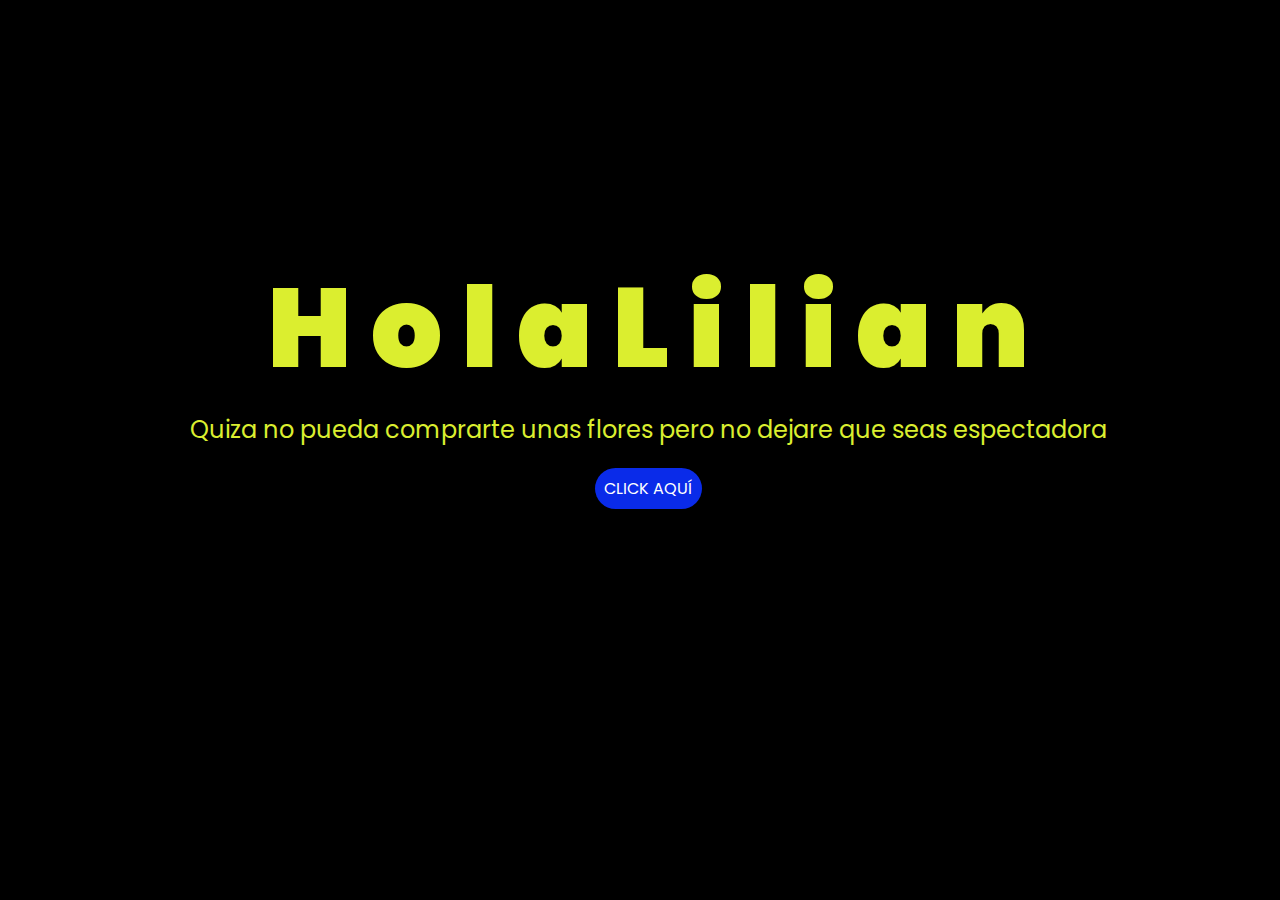
<file: index.html>
<!DOCTYPE html>
<html lang="es">

<head>
    <meta charset="UTF-8">
    <meta http-equiv="X-UA-Compatible" content="IE=edge">
    <meta name="viewport" content="width=device-width, initial-scale=1.0">
    <link rel="stylesheet" href="css/style.css">
    <link rel="icon" href="img/flowers.png" type="image/x-icon">
    <title>Flowers</title>
</head>

<body>
    <div class="greetings">
        <! -- <body style="background-color: #cf7cad;"></body>
        
        <span>H</span>
        <span>o</span>
        <span>l</span>
        <span>a </span>
        <span></span>
        <span>L</span>
        <span>i</span>
        <span>l</span>
        <span>i</span>
        <span>a</span>
        <span>n</span>
    </div>
    <div class="description">
        <span>Quiza no pueda comprarte unas flores pero no dejare que seas espectadora </span>
    </div>
    <div class="button">
        <button class="botones">
            <a href="flower.html" style="color: #fff;">CLICK AQUÍ</a>
        </button>
    </div>

</body>

</html>
</file>
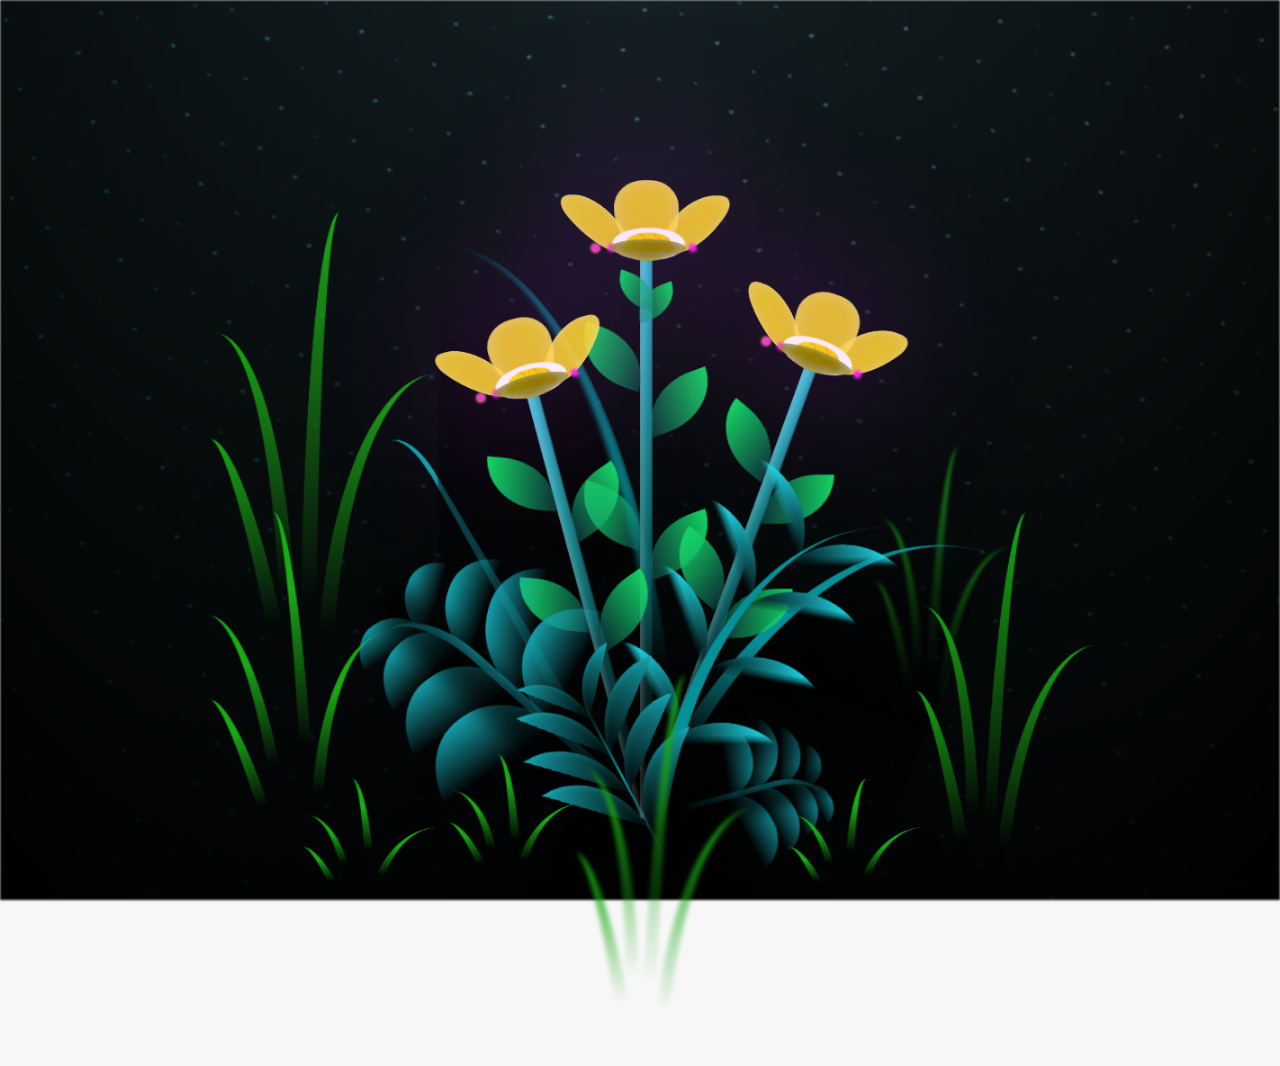
<file: flower.html>
<!DOCTYPE html>
<html lang="es">
  <head>
    <meta charset="UTF-8" />
    <meta http-equiv="X-UA-Compatible" content="IE=edge" />
    <meta name="viewport" content="width=device-width, initial-scale=1.0" />
    <link rel="stylesheet" href="css/main.css" />
    <link rel="icon" href="img/flowers.png" type="image/x-icon" />
    <title>Flower</title>
  </head>
  <body class="container">
    <audio src="sound/ChristianBasso&HaienQiu-Flowers.mp3" autoplay></audio>
    <div id="lyrics">
     
    </div>
    <h1 class="titulo">Como te dije antes, movere cielo y tierra por verte sonreir</h1>
  
    <div class="night"></div>
    <div class="flowers">
      <div class="flower flower--1">
        <div class="flower__leafs flower__leafs--1">
          <div class="flower__leaf flower__leaf--1"></div>
          <div class="flower__leaf flower__leaf--2"></div>
          <div class="flower__leaf flower__leaf--3"></div>
          <div class="flower__leaf flower__leaf--4"></div>
          <div class="flower__white-circle"></div>

          <div class="flower__light flower__light--1"></div>
          <div class="flower__light flower__light--2"></div>
          <div class="flower__light flower__light--3"></div>
          <div class="flower__light flower__light--4"></div>
          <div class="flower__light flower__light--5"></div>
          <div class="flower__light flower__light--6"></div>
          <div class="flower__light flower__light--7"></div>
          <div class="flower__light flower__light--8"></div>
        </div>
        <div class="flower__line">
          <div class="flower__line__leaf flower__line__leaf--1"></div>
          <div class="flower__line__leaf flower__line__leaf--2"></div>
          <div class="flower__line__leaf flower__line__leaf--3"></div>
          <div class="flower__line__leaf flower__line__leaf--4"></div>
          <div class="flower__line__leaf flower__line__leaf--5"></div>
          <div class="flower__line__leaf flower__line__leaf--6"></div>
        </div>
      </div>

      <div class="flower flower--2">
        <div class="flower__leafs flower__leafs--2">
          <div class="flower__leaf flower__leaf--1"></div>
          <div class="flower__leaf flower__leaf--2"></div>
          <div class="flower__leaf flower__leaf--3"></div>
          <div class="flower__leaf flower__leaf--4"></div>
          <div class="flower__white-circle"></div>

          <div class="flower__light flower__light--1"></div>
          <div class="flower__light flower__light--2"></div>
          <div class="flower__light flower__light--3"></div>
          <div class="flower__light flower__light--4"></div>
          <div class="flower__light flower__light--5"></div>
          <div class="flower__light flower__light--6"></div>
          <div class="flower__light flower__light--7"></div>
          <div class="flower__light flower__light--8"></div>
        </div>
        <div class="flower__line">
          <div class="flower__line__leaf flower__line__leaf--1"></div>
          <div class="flower__line__leaf flower__line__leaf--2"></div>
          <div class="flower__line__leaf flower__line__leaf--3"></div>
          <div class="flower__line__leaf flower__line__leaf--4"></div>
        </div>
      </div>

      <div class="flower flower--3">
        <div class="flower__leafs flower__leafs--3">
          <div class="flower__leaf flower__leaf--1"></div>
          <div class="flower__leaf flower__leaf--2"></div>
          <div class="flower__leaf flower__leaf--3"></div>
          <div class="flower__leaf flower__leaf--4"></div>
          <div class="flower__white-circle"></div>

          <div class="flower__light flower__light--1"></div>
          <div class="flower__light flower__light--2"></div>
          <div class="flower__light flower__light--3"></div>
          <div class="flower__light flower__light--4"></div>
          <div class="flower__light flower__light--5"></div>
          <div class="flower__light flower__light--6"></div>
          <div class="flower__light flower__light--7"></div>
          <div class="flower__light flower__light--8"></div>
        </div>
        <div class="flower__line">
          <div class="flower__line__leaf flower__line__leaf--1"></div>
          <div class="flower__line__leaf flower__line__leaf--2"></div>
          <div class="flower__line__leaf flower__line__leaf--3"></div>
          <div class="flower__line__leaf flower__line__leaf--4"></div>
        </div>
      </div>

      <div class="grow-ans" style="--d: 1.2s">
        <div class="flower__g-long">
          <div class="flower__g-long__top"></div>
          <div class="flower__g-long__bottom"></div>
        </div>
      </div>

      <div class="growing-grass">
        <div class="flower__grass flower__grass--1">
          <div class="flower__grass--top"></div>
          <div class="flower__grass--bottom"></div>
          <div class="flower__grass__leaf flower__grass__leaf--1"></div>
          <div class="flower__grass__leaf flower__grass__leaf--2"></div>
          <div class="flower__grass__leaf flower__grass__leaf--3"></div>
          <div class="flower__grass__leaf flower__grass__leaf--4"></div>
          <div class="flower__grass__leaf flower__grass__leaf--5"></div>
          <div class="flower__grass__leaf flower__grass__leaf--6"></div>
          <div class="flower__grass__leaf flower__grass__leaf--7"></div>
          <div class="flower__grass__leaf flower__grass__leaf--8"></div>
          <div class="flower__grass__overlay"></div>
        </div>
      </div>

      <div class="growing-grass">
        <div class="flower__grass flower__grass--2">
          <div class="flower__grass--top"></div>
          <div class="flower__grass--bottom"></div>
          <div class="flower__grass__leaf flower__grass__leaf--1"></div>
          <div class="flower__grass__leaf flower__grass__leaf--2"></div>
          <div class="flower__grass__leaf flower__grass__leaf--3"></div>
          <div class="flower__grass__leaf flower__grass__leaf--4"></div>
          <div class="flower__grass__leaf flower__grass__leaf--5"></div>
          <div class="flower__grass__leaf flower__grass__leaf--6"></div>
          <div class="flower__grass__leaf flower__grass__leaf--7"></div>
          <div class="flower__grass__leaf flower__grass__leaf--8"></div>
          <div class="flower__grass__overlay"></div>
        </div>
      </div>

      <div class="grow-ans" style="--d: 2.4s">
        <div class="flower__g-right flower__g-right--1">
          <div class="leaf"></div>
        </div>
      </div>

      <div class="grow-ans" style="--d: 2.8s">
        <div class="flower__g-right flower__g-right--2">
          <div class="leaf"></div>
        </div>
      </div>

      <div class="grow-ans" style="--d: 2.8s">
        <div class="flower__g-front">
          <div
            class="flower__g-front__leaf-wrapper flower__g-front__leaf-wrapper--1"
          >
            <div class="flower__g-front__leaf"></div>
          </div>
          <div
            class="flower__g-front__leaf-wrapper flower__g-front__leaf-wrapper--2"
          >
            <div class="flower__g-front__leaf"></div>
          </div>
          <div
            class="flower__g-front__leaf-wrapper flower__g-front__leaf-wrapper--3"
          >
            <div class="flower__g-front__leaf"></div>
          </div>
          <div
            class="flower__g-front__leaf-wrapper flower__g-front__leaf-wrapper--4"
          >
            <div class="flower__g-front__leaf"></div>
          </div>
          <div
            class="flower__g-front__leaf-wrapper flower__g-front__leaf-wrapper--5"
          >
            <div class="flower__g-front__leaf"></div>
          </div>
          <div
            class="flower__g-front__leaf-wrapper flower__g-front__leaf-wrapper--6"
          >
            <div class="flower__g-front__leaf"></div>
          </div>
          <div
            class="flower__g-front__leaf-wrapper flower__g-front__leaf-wrapper--7"
          >
            <div class="flower__g-front__leaf"></div>
          </div>
          <div
            class="flower__g-front__leaf-wrapper flower__g-front__leaf-wrapper--8"
          >
            <div class="flower__g-front__leaf"></div>
          </div>
          <div class="flower__g-front__line"></div>
        </div>
      </div>

      <div class="grow-ans" style="--d: 3.2s">
        <div class="flower__g-fr">
          <div class="leaf"></div>
          <div class="flower__g-fr__leaf flower__g-fr__leaf--1"></div>
          <div class="flower__g-fr__leaf flower__g-fr__leaf--2"></div>
          <div class="flower__g-fr__leaf flower__g-fr__leaf--3"></div>
          <div class="flower__g-fr__leaf flower__g-fr__leaf--4"></div>
          <div class="flower__g-fr__leaf flower__g-fr__leaf--5"></div>
          <div class="flower__g-fr__leaf flower__g-fr__leaf--6"></div>
          <div class="flower__g-fr__leaf flower__g-fr__leaf--7"></div>
          <div class="flower__g-fr__leaf flower__g-fr__leaf--8"></div>
        </div>
      </div>

      <div class="long-g long-g--0">
        <div class="grow-ans" style="--d: 3s">
          <div class="leaf leaf--0"></div>
        </div>
        <div class="grow-ans" style="--d: 2.2s">
          <div class="leaf leaf--1"></div>
        </div>
        <div class="grow-ans" style="--d: 3.4s">
          <div class="leaf leaf--2"></div>
        </div>
        <div class="grow-ans" style="--d: 3.6s">
          <div class="leaf leaf--3"></div>
        </div>
      </div>

      <div class="long-g long-g--1">
        <div class="grow-ans" style="--d: 3.6s">
          <div class="leaf leaf--0"></div>
        </div>
        <div class="grow-ans" style="--d: 3.8s">
          <div class="leaf leaf--1"></div>
        </div>
        <div class="grow-ans" style="--d: 4s">
          <div class="leaf leaf--2"></div>
        </div>
        <div class="grow-ans" style="--d: 4.2s">
          <div class="leaf leaf--3"></div>
        </div>
      </div>

      <div class="long-g long-g--2">
        <div class="grow-ans" style="--d: 4s">
          <div class="leaf leaf--0"></div>
        </div>
        <div class="grow-ans" style="--d: 4.2s">
          <div class="leaf leaf--1"></div>
        </div>
        <div class="grow-ans" style="--d: 4.4s">
          <div class="leaf leaf--2"></div>
        </div>
        <div class="grow-ans" style="--d: 4.6s">
          <div class="leaf leaf--3"></div>
        </div>
      </div>

      <div class="long-g long-g--3">
        <div class="grow-ans" style="--d: 4s">
          <div class="leaf leaf--0"></div>
        </div>
        <div class="grow-ans" style="--d: 4.2s">
          <div class="leaf leaf--1"></div>
        </div>
        <div class="grow-ans" style="--d: 3s">
          <div class="leaf leaf--2"></div>
        </div>
        <div class="grow-ans" style="--d: 3.6s">
          <div class="leaf leaf--3"></div>
        </div>
      </div>

      <div class="long-g long-g--4">
        <div class="grow-ans" style="--d: 4s">
          <div class="leaf leaf--0"></div>
        </div>
        <div class="grow-ans" style="--d: 4.2s">
          <div class="leaf leaf--1"></div>
        </div>
        <div class="grow-ans" style="--d: 3s">
          <div class="leaf leaf--2"></div>
        </div>
        <div class="grow-ans" style="--d: 3.6s">
          <div class="leaf leaf--3"></div>
        </div>
      </div>

      <div class="long-g long-g--5">
        <div class="grow-ans" style="--d: 4s">
          <div class="leaf leaf--0"></div>
        </div>
        <div class="grow-ans" style="--d: 4.2s">
          <div class="leaf leaf--1"></div>
        </div>
        <div class="grow-ans" style="--d: 3s">
          <div class="leaf leaf--2"></div>
        </div>
        <div class="grow-ans" style="--d: 3.6s">
          <div class="leaf leaf--3"></div>
        </div>
      </div>

      <div class="long-g long-g--6">
        <div class="grow-ans" style="--d: 4.2s">
          <div class="leaf leaf--0"></div>
        </div>
        <div class="grow-ans" style="--d: 4.4s">
          <div class="leaf leaf--1"></div>
        </div>
        <div class="grow-ans" style="--d: 4.6s">
          <div class="leaf leaf--2"></div>
        </div>
        <div class="grow-ans" style="--d: 4.8s">
          <div class="leaf leaf--3"></div>
        </div>
      </div>

      <div class="long-g long-g--7">
        <div class="grow-ans" style="--d: 3s">
          <div class="leaf leaf--0"></div>
        </div>
        <div class="grow-ans" style="--d: 3.2s">
          <div class="leaf leaf--1"></div>
        </div>
        <div class="grow-ans" style="--d: 3.5s">
          <div class="leaf leaf--2"></div>
        </div>
        <div class="grow-ans" style="--d: 3.6s">
          <div class="leaf leaf--3"></div>
        </div>
      </div>
    </div>
    <script src="anim.js"></script>
    <script src="main.js"></script>
  </body>
</html>
</file>
<file: css/style.css>
@import url('https://fonts.googleapis.com/css2?family=Poppins:ital,wght@0,500;1,900&display=swap');
*{
    font-family: 'Poppins',cursive;
}
body{
    color: #dbee2f;
    width: 100%;
    height: 82vh;
    display: flex;
    flex-direction: column;
    align-items: center;
    justify-content: center;
    background-color: black;
    /* padding-top: -30; */
}

.botones{
    padding: 9px;
    border-radius: 80px;
    background-color: transparent;
    border: none;
}

.botones a{
    background-color: #0a2be9;
    padding: 9px;
    border-radius: 80px;
    -webkit-border-radius: 80px;
    -moz-border-radius: 80px;
    -ms-border-radius: 80px;
    -o-border-radius: 80px;

}

.botones a:focus{
    background-color: rgb(50, 194, 194);
}

.greetings{
    font-size: 7rem;
    font-weight: 900;
}
.greetings > span{
    animation: glow 2.5s ease-in-out infinite;
}
@keyframes glow{
    0%, 100%{
        color: #e7f06d;
        text-shadow: 0 0 12px #dbee2f, 0 0 50px #dbee2f, 0 0 100px #dbee2f;
    }
    10%, 90%{
        color:black;
        text-shadow: none;
    }
}
.greetings > span:nth-child(2){
    animation-delay: .2s ;
}
.greetings > span:nth-child(3){
    animation-delay: .4s ;
}
.greetings > span:nth-child(4){
    animation-delay: .6s;
}
.greetings > span:nth-child(5){
    animation-delay: .8s;
}
.greetings > span:nth-child(6){
    animation-delay: 1s;
}
.greetings > span:nth-child(7){
    animation-delay: 1.2s ;
}
.greetings > span:nth-child(8){
    animation-delay: 1.4s ;
}
.greetings > span:nth-child(9){
    animation-delay: 1.6s;
}
.greetings > span:nth-child(10){
    animation-delay: 1.8s;
}
.greetings > span:nth-child(11){
    animation-delay: 2s;
}
.greetings > span:nth-child(12){
    animation-delay: 2.2s;
}
.greetings > span:nth-child(13){
    animation-delay: 2.4s;
}
.description{
    font-size: 1.5rem;
    margin-bottom: 20px;
}

.button a{
    text-decoration: none;
    font-size: 1rem;
    color: #111;
}

@media screen and (max-width:574px){
    .greetings{
        display: block;
        font-size: 4rem;
        font-weight: 800;
        text-align: center;
    }
    .description{
        font-size: 2rem;
    }
    
    .button a{
        font-size: 1rem;
    }
}
</file>
<file: css/main.css>
*,
*::after,
*::before {
  padding: 0;
  margin: 0;
  box-sizing: border-box;
}

:root {
  --dark-color: #000;
}

body {
  display: flex;
  align-items: flex-end;
  justify-content: center;
  min-height: 100vh;
  background-color: var(--dark-color);
  overflow: hidden;
  perspective: 1000px;
}

#lyrics {
  font-size: 28px;
  font-family: "Franklin Gothic Medium", "Arial Narrow", Arial, sans-serif;
  color: white;
  position: absolute;
  margin-bottom: 20%;
  z-index: 1;
  font-weight: bold;
  letter-spacing: 4px;
}
@media only screen and (max-width: 600px) {
  /* Estilos específicos para dispositivos con un ancho máximo de 600px */
  #lyrics {
      font-size: 14px; /* Reduce el tamaño del texto para dispositivos más pequeños */
      margin-bottom: 530px;
      letter-spacing: 3px;
  }

}
.titulo {
  margin-bottom: 180px;
  font-family: "Arial Narrow", Arial, sans-serif;
  color: yellow;
  position: absolute;
  font-weight: bold;
  letter-spacing: 10px;
  opacity: 0;
  animation: fadeIn 3s ease-in-out forwards;
  text-align: center;
}
@keyframes fadeIn {
  from {
    opacity: 0;
  }
  to {
    opacity: 1;
  }
}

.night {
  z-index: -1;
  position: absolute;
  left: 50%;
  top: 0;
  transform: translateX(-50%);
  width: 100%;
  height: 100%;
  filter: blur(0.1vmin);
  background-image: radial-gradient(
      ellipse at top,
      transparent 0%,
      var(--dark-color)
    ),
    radial-gradient(
      ellipse at bottom,
      var(--dark-color),
      rgba(145, 233, 255, 0.2)
    ),
    repeating-linear-gradient(
      220deg,
      rgb(0, 0, 0) 0px,
      rgb(0, 0, 0) 19px,
      transparent 19px,
      transparent 22px
    ),
    repeating-linear-gradient(
      189deg,
      rgb(0, 0, 0) 0px,
      rgb(0, 0, 0) 19px,
      transparent 19px,
      transparent 22px
    ),
    repeating-linear-gradient(
      148deg,
      rgb(0, 0, 0) 0px,
      rgb(0, 0, 0) 19px,
      transparent 19px,
      transparent 22px
    ),
    linear-gradient(90deg, rgb(0, 255, 250), rgb(240, 240, 240));
}

.flowers {
  position: relative;
  transform: scale(0.9);
  /*margin-bottom: 100px;
  */
}

@media only screen and (max-width: 600px) {
  /* Estilos específicos para dispositivos con un ancho máximo de 600px */
.flowers {
      font-size: 14px;
      margin-bottom: 35%;
      letter-spacing: 3px;
      transform: scale(1.0);
}

}

.flower {
  position: absolute;
  bottom: 10vmin;
  transform-origin: bottom center;
  z-index: 10;
  --fl-speed: 0.8s;
}
.flower--1 {
  -webkit-animation: moving-flower-1 4s linear infinite;
  animation: moving-flower-1 4s linear infinite;
}
.flower--1 .flower__line {
  height: 70vmin;
  -webkit-animation-delay: 0.3s;
  animation-delay: 0.3s;
}
.flower--1 .flower__line__leaf--1 {
  -webkit-animation: blooming-leaf-right var(--fl-speed) 1.6s backwards;
  animation: blooming-leaf-right var(--fl-speed) 1.6s backwards;
}
.flower--1 .flower__line__leaf--2 {
  -webkit-animation: blooming-leaf-right var(--fl-speed) 1.4s backwards;
  animation: blooming-leaf-right var(--fl-speed) 1.4s backwards;
}
.flower--1 .flower__line__leaf--3 {
  -webkit-animation: blooming-leaf-left var(--fl-speed) 1.2s backwards;
  animation: blooming-leaf-left var(--fl-speed) 1.2s backwards;
}
.flower--1 .flower__line__leaf--4 {
  -webkit-animation: blooming-leaf-left var(--fl-speed) 1s backwards;
  animation: blooming-leaf-left var(--fl-speed) 1s backwards;
}
.flower--1 .flower__line__leaf--5 {
  -webkit-animation: blooming-leaf-right var(--fl-speed) 1.8s backwards;
  animation: blooming-leaf-right var(--fl-speed) 1.8s backwards;
}
.flower--1 .flower__line__leaf--6 {
  -webkit-animation: blooming-leaf-left var(--fl-speed) 2s backwards;
  animation: blooming-leaf-left var(--fl-speed) 2s backwards;
}
.flower--2 {
  left: 50%;
  transform: rotate(20deg);
  -webkit-animation: moving-flower-2 4s linear infinite;
  animation: moving-flower-2 4s linear infinite;
}
.flower--2 .flower__line {
  height: 60vmin;
  -webkit-animation-delay: 0.6s;
  animation-delay: 0.6s;
}
.flower--2 .flower__line__leaf--1 {
  -webkit-animation: blooming-leaf-right var(--fl-speed) 1.9s backwards;
  animation: blooming-leaf-right var(--fl-speed) 1.9s backwards;
}
.flower--2 .flower__line__leaf--2 {
  -webkit-animation: blooming-leaf-right var(--fl-speed) 1.7s backwards;
  animation: blooming-leaf-right var(--fl-speed) 1.7s backwards;
}
.flower--2 .flower__line__leaf--3 {
  -webkit-animation: blooming-leaf-left var(--fl-speed) 1.5s backwards;
  animation: blooming-leaf-left var(--fl-speed) 1.5s backwards;
}
.flower--2 .flower__line__leaf--4 {
  -webkit-animation: blooming-leaf-left var(--fl-speed) 1.3s backwards;
  animation: blooming-leaf-left var(--fl-speed) 1.3s backwards;
}
.flower--3 {
  left: 50%;
  transform: rotate(-15deg);
  -webkit-animation: moving-flower-3 4s linear infinite;
  animation: moving-flower-3 4s linear infinite;
}
.flower--3 .flower__line {
  -webkit-animation-delay: 0.9s;
  animation-delay: 0.9s;
}
.flower--3 .flower__line__leaf--1 {
  -webkit-animation: blooming-leaf-right var(--fl-speed) 2.5s backwards;
  animation: blooming-leaf-right var(--fl-speed) 2.5s backwards;
}
.flower--3 .flower__line__leaf--2 {
  -webkit-animation: blooming-leaf-right var(--fl-speed) 2.3s backwards;
  animation: blooming-leaf-right var(--fl-speed) 2.3s backwards;
}
.flower--3 .flower__line__leaf--3 {
  -webkit-animation: blooming-leaf-left var(--fl-speed) 2.1s backwards;
  animation: blooming-leaf-left var(--fl-speed) 2.1s backwards;
}
.flower--3 .flower__line__leaf--4 {
  -webkit-animation: blooming-leaf-left var(--fl-speed) 1.9s backwards;
  animation: blooming-leaf-left var(--fl-speed) 1.9s backwards;
}
.flower__leafs {
  position: relative;
  -webkit-animation: blooming-flower 2s backwards;
  animation: blooming-flower 2s backwards;
}
.flower__leafs--1 {
  -webkit-animation-delay: 1.1s;
  animation-delay: 1.1s;
}
.flower__leafs--2 {
  -webkit-animation-delay: 1.4s;
  animation-delay: 1.4s;
}
.flower__leafs--3 {
  -webkit-animation-delay: 1.7s;
  animation-delay: 1.7s;
}
.flower__leafs::after {
  content: "";
  position: absolute;
  left: 0;
  top: 0;
  transform: translate(-50%, -100%);
  width: 8vmin;
  height: 8vmin;
  background-color: #d925fdf6;
  /* background-color: #fd2525; */
  filter: blur(10vmin);
}
.flower__leaf {
  position: absolute;
  bottom: 0;
  left: 50%;
  width: 8vmin;
  height: 11vmin;
  border-radius: 51% 49% 47% 53%/44% 45% 55% 69%;
  background-color: #253bfd;
  background-color: #fddd25;
  transform-origin: bottom center;
  opacity: 0.9;
  box-shadow: inset 0 0 2vmin rgba(255, 255, 255, 0.5);
}
.flower__leaf--1 {
  transform: translate(-10%, 1%) rotateY(40deg) rotateX(-50deg);
}
.flower__leaf--2 {
  transform: translate(-50%, -4%) rotateX(40deg);
}
.flower__leaf--3 {
  transform: translate(-90%, 0%) rotateY(45deg) rotateX(50deg);
}
.flower__leaf--4 {
  width: 8vmin;
  height: 8vmin;
  transform-origin: bottom left;
  border-radius: 4vmin 10vmin 4vmin 4vmin;
  transform: translate(0%, 18%) rotateX(70deg) rotate(-43deg);
  background-color: #7c6901;
  z-index: 1;
  opacity: 0.8;
}
.flower__white-circle {
  position: absolute;
  left: -3.5vmin;
  top: -3vmin;
  width: 9vmin;
  height: 4vmin;
  border-radius: 50%;
  background-color: #fff;
}
.flower__white-circle::after {
  content: "";
  position: absolute;
  left: 50%;
  top: 45%;
  transform: translate(-50%, -50%);
  width: 60%;
  height: 60%;
  border-radius: inherit;
  background-image: repeating-linear-gradient(
      135deg,
      rgba(0, 0, 0, 0.03) 0px,
      rgba(0, 0, 0, 0.03) 1px,
      transparent 1px,
      transparent 12px
    ),
    repeating-linear-gradient(
      45deg,
      rgba(0, 0, 0, 0.03) 0px,
      rgba(0, 0, 0, 0.03) 1px,
      transparent 1px,
      transparent 12px
    ),
    repeating-linear-gradient(
      67.5deg,
      rgba(0, 0, 0, 0.03) 0px,
      rgba(0, 0, 0, 0.03) 1px,
      transparent 1px,
      transparent 12px
    ),
    repeating-linear-gradient(
      135deg,
      rgba(0, 0, 0, 0.03) 0px,
      rgba(0, 0, 0, 0.03) 1px,
      transparent 1px,
      transparent 12px
    ),
    repeating-linear-gradient(
      45deg,
      rgba(0, 0, 0, 0.03) 0px,
      rgba(0, 0, 0, 0.03) 1px,
      transparent 1px,
      transparent 12px
    ),
    repeating-linear-gradient(
      112.5deg,
      rgba(0, 0, 0, 0.03) 0px,
      rgba(0, 0, 0, 0.03) 1px,
      transparent 1px,
      transparent 12px
    ),
    repeating-linear-gradient(
      112.5deg,
      rgba(0, 0, 0, 0.03) 0px,
      rgba(0, 0, 0, 0.03) 1px,
      transparent 1px,
      transparent 12px
    ),
    repeating-linear-gradient(
      45deg,
      rgba(0, 0, 0, 0.03) 0px,
      rgba(0, 0, 0, 0.03) 1px,
      transparent 1px,
      transparent 12px
    ),
    repeating-linear-gradient(
      22.5deg,
      rgba(0, 0, 0, 0.03) 0px,
      rgba(0, 0, 0, 0.03) 1px,
      transparent 1px,
      transparent 12px
    ),
    repeating-linear-gradient(
      45deg,
      rgba(0, 0, 0, 0.03) 0px,
      rgba(0, 0, 0, 0.03) 1px,
      transparent 1px,
      transparent 12px
    ),
    repeating-linear-gradient(
      22.5deg,
      rgba(0, 0, 0, 0.03) 0px,
      rgba(0, 0, 0, 0.03) 1px,
      transparent 1px,
      transparent 12px
    ),
    repeating-linear-gradient(
      135deg,
      rgba(0, 0, 0, 0.03) 0px,
      rgba(0, 0, 0, 0.03) 1px,
      transparent 1px,
      transparent 12px
    ),
    repeating-linear-gradient(
      157.5deg,
      rgba(0, 0, 0, 0.03) 0px,
      rgba(0, 0, 0, 0.03) 1px,
      transparent 1px,
      transparent 12px
    ),
    repeating-linear-gradient(
      67.5deg,
      rgba(0, 0, 0, 0.03) 0px,
      rgba(0, 0, 0, 0.03) 1px,
      transparent 1px,
      transparent 12px
    ),
    repeating-linear-gradient(
      67.5deg,
      rgba(0, 0, 0, 0.03) 0px,
      rgba(0, 0, 0, 0.03) 1px,
      transparent 1px,
      transparent 12px
    ),
    linear-gradient(90deg, rgb(255, 235, 18), rgb(255, 206, 0));
}
.flower__line {
  height: 55vmin;
  width: 1.5vmin;
  background-image: linear-gradient(
      to left,
      rgba(0, 0, 0, 0.2),
      transparent,
      rgba(255, 255, 255, 0.2)
    ),
    linear-gradient(to top, transparent 10%, #14757a, #39c6d6);
  box-shadow: inset 0 0 2px rgba(0, 0, 0, 0.5);
  -webkit-animation: grow-flower-tree 4s backwards;
  animation: grow-flower-tree 4s backwards;
}
.flower__line__leaf {
  --w: 7vmin;
  --h: calc(var(--w) + 2vmin);
  position: absolute;
  top: 20%;
  left: 90%;
  width: var(--w);
  height: var(--h);
  border-top-right-radius: var(--h);
  border-bottom-left-radius: var(--h);
  background-image: linear-gradient(to top, rgba(20, 117, 122, 0.4), #15d364);
}
.flower__line__leaf--1 {
  transform: rotate(70deg) rotateY(30deg);
}
.flower__line__leaf--2 {
  top: 45%;
  transform: rotate(70deg) rotateY(30deg);
}
.flower__line__leaf--3,
.flower__line__leaf--4,
.flower__line__leaf--6 {
  border-top-right-radius: 0;
  border-bottom-left-radius: 0;
  border-top-left-radius: var(--h);
  border-bottom-right-radius: var(--h);
  left: -460%;
  top: 12%;
  transform: rotate(-70deg) rotateY(30deg);
}
.flower__line__leaf--4 {
  top: 40%;
}
.flower__line__leaf--5 {
  top: 0;
  transform-origin: left;
  transform: rotate(70deg) rotateY(30deg) scale(0.6);
}
.flower__line__leaf--6 {
  top: -2%;
  left: -450%;
  transform-origin: right;
  transform: rotate(-70deg) rotateY(30deg) scale(0.6);
}
.flower__light {
  position: absolute;
  bottom: 0vmin;
  width: 1vmin;
  height: 1vmin;
  background-color: rgb(255, 251, 0);
  border-radius: 50%;
  filter: blur(0.2vmin);
  -webkit-animation: light-ans 4s linear infinite backwards;
  animation: light-ans 4s linear infinite backwards;
}
.flower__light:nth-child(odd) {
  background-color: #ff23f4;
}
.flower__light--1 {
  left: -2vmin;
  -webkit-animation-delay: 1s;
  animation-delay: 1s;
}
.flower__light--2 {
  left: 3vmin;
  -webkit-animation-delay: 0.5s;
  animation-delay: 0.5s;
}
.flower__light--3 {
  left: -6vmin;
  -webkit-animation-delay: 0.3s;
  animation-delay: 0.3s;
}
.flower__light--4 {
  left: 6vmin;
  -webkit-animation-delay: 0.9s;
  animation-delay: 0.9s;
}
.flower__light--5 {
  left: -1vmin;
  -webkit-animation-delay: 1.5s;
  animation-delay: 1.5s;
}
.flower__light--6 {
  left: -4vmin;
  -webkit-animation-delay: 3s;
  animation-delay: 3s;
}
.flower__light--7 {
  left: 3vmin;
  -webkit-animation-delay: 2s;
  animation-delay: 2s;
}
.flower__light--8 {
  left: -6vmin;
  -webkit-animation-delay: 3.5s;
  animation-delay: 3.5s;
}
.flower__grass {
  --c: #159faa;
  --line-w: 1.5vmin;
  position: absolute;
  bottom: 12vmin;
  left: -7vmin;
  display: flex;
  flex-direction: column;
  align-items: flex-end;
  z-index: 20;
  transform-origin: bottom center;
  transform: rotate(-48deg) rotateY(40deg);
}
.flower__grass--1 {
  -webkit-animation: moving-grass 2s linear infinite;
  animation: moving-grass 2s linear infinite;
}
.flower__grass--2 {
  left: 2vmin;
  bottom: 10vmin;
  transform: scale(0.5) rotate(75deg) rotateX(10deg) rotateY(-200deg);
  opacity: 0.8;
  z-index: 0;
  -webkit-animation: moving-grass--2 1.5s linear infinite;
  animation: moving-grass--2 1.5s linear infinite;
}
.flower__grass--top {
  width: 7vmin;
  height: 10vmin;
  border-top-right-radius: 100%;
  border-right: var(--line-w) solid var(--c);
  transform-origin: bottom center;
  transform: rotate(-2deg);
}
.flower__grass--bottom {
  margin-top: -2px;
  width: var(--line-w);
  height: 25vmin;
  background-image: linear-gradient(to top, transparent, var(--c));
}
.flower__grass__leaf {
  --size: 10vmin;
  position: absolute;
  width: calc(var(--size) * 2.1);
  height: var(--size);
  border-top-left-radius: var(--size);
  border-top-right-radius: var(--size);
  background-image: linear-gradient(
    to top,
    transparent,
    transparent 30%,
    var(--c)
  );
  z-index: 100;
}
.flower__grass__leaf--1 {
  top: -6%;
  left: 30%;
  --size: 6vmin;
  transform: rotate(-20deg);
  -webkit-animation: growing-grass-ans--1 2s 2.6s backwards;
  animation: growing-grass-ans--1 2s 2.6s backwards;
}
@-webkit-keyframes growing-grass-ans--1 {
  0% {
    transform-origin: bottom left;
    transform: rotate(-20deg) scale(0);
  }
}
@keyframes growing-grass-ans--1 {
  0% {
    transform-origin: bottom left;
    transform: rotate(-20deg) scale(0);
  }
}
.flower__grass__leaf--2 {
  top: -5%;
  left: -110%;
  --size: 6vmin;
  transform: rotate(10deg);
  -webkit-animation: growing-grass-ans--2 2s 2.4s linear backwards;
  animation: growing-grass-ans--2 2s 2.4s linear backwards;
}
@-webkit-keyframes growing-grass-ans--2 {
  0% {
    transform-origin: bottom right;
    transform: rotate(10deg) scale(0);
  }
}
@keyframes growing-grass-ans--2 {
  0% {
    transform-origin: bottom right;
    transform: rotate(10deg) scale(0);
  }
}
.flower__grass__leaf--3 {
  top: 5%;
  left: 60%;
  --size: 8vmin;
  transform: rotate(-18deg) rotateX(-20deg);
  -webkit-animation: growing-grass-ans--3 2s 2.2s linear backwards;
  animation: growing-grass-ans--3 2s 2.2s linear backwards;
}
@-webkit-keyframes growing-grass-ans--3 {
  0% {
    transform-origin: bottom left;
    transform: rotate(-18deg) rotateX(-20deg) scale(0);
  }
}
@keyframes growing-grass-ans--3 {
  0% {
    transform-origin: bottom left;
    transform: rotate(-18deg) rotateX(-20deg) scale(0);
  }
}
.flower__grass__leaf--4 {
  top: 6%;
  left: -135%;
  --size: 8vmin;
  transform: rotate(2deg);
  -webkit-animation: growing-grass-ans--4 2s 2s linear backwards;
  animation: growing-grass-ans--4 2s 2s linear backwards;
}
@-webkit-keyframes growing-grass-ans--4 {
  0% {
    transform-origin: bottom right;
    transform: rotate(2deg) scale(0);
  }
}
@keyframes growing-grass-ans--4 {
  0% {
    transform-origin: bottom right;
    transform: rotate(2deg) scale(0);
  }
}
.flower__grass__leaf--5 {
  top: 20%;
  left: 60%;
  --size: 10vmin;
  transform: rotate(-24deg) rotateX(-20deg);
  -webkit-animation: growing-grass-ans--5 2s 1.8s linear backwards;
  animation: growing-grass-ans--5 2s 1.8s linear backwards;
}
@-webkit-keyframes growing-grass-ans--5 {
  0% {
    transform-origin: bottom left;
    transform: rotate(-24deg) rotateX(-20deg) scale(0);
  }
}
@keyframes growing-grass-ans--5 {
  0% {
    transform-origin: bottom left;
    transform: rotate(-24deg) rotateX(-20deg) scale(0);
  }
}
.flower__grass__leaf--6 {
  top: 22%;
  left: -180%;
  --size: 10vmin;
  transform: rotate(10deg);
  -webkit-animation: growing-grass-ans--6 2s 1.6s linear backwards;
  animation: growing-grass-ans--6 2s 1.6s linear backwards;
}
@-webkit-keyframes growing-grass-ans--6 {
  0% {
    transform-origin: bottom right;
    transform: rotate(10deg) scale(0);
  }
}
@keyframes growing-grass-ans--6 {
  0% {
    transform-origin: bottom right;
    transform: rotate(10deg) scale(0);
  }
}
.flower__grass__leaf--7 {
  top: 39%;
  left: 70%;
  --size: 10vmin;
  transform: rotate(-10deg);
  -webkit-animation: growing-grass-ans--7 2s 1.4s linear backwards;
  animation: growing-grass-ans--7 2s 1.4s linear backwards;
}
@-webkit-keyframes growing-grass-ans--7 {
  0% {
    transform-origin: bottom left;
    transform: rotate(-10deg) scale(0);
  }
}
@keyframes growing-grass-ans--7 {
  0% {
    transform-origin: bottom left;
    transform: rotate(-10deg) scale(0);
  }
}
.flower__grass__leaf--8 {
  top: 40%;
  left: -215%;
  --size: 11vmin;
  transform: rotate(10deg);
  -webkit-animation: growing-grass-ans--8 2s 1.2s linear backwards;
  animation: growing-grass-ans--8 2s 1.2s linear backwards;
}
@-webkit-keyframes growing-grass-ans--8 {
  0% {
    transform-origin: bottom right;
    transform: rotate(10deg) scale(0);
  }
}
@keyframes growing-grass-ans--8 {
  0% {
    transform-origin: bottom right;
    transform: rotate(10deg) scale(0);
  }
}
.flower__grass__overlay {
  position: absolute;
  top: -10%;
  right: 0%;
  width: 100%;
  height: 100%;
  background-color: rgba(0, 0, 0, 0.6);
  filter: blur(1.5vmin);
  z-index: 100;
}
.flower__g-long {
  --w: 2vmin;
  --h: 6vmin;
  --c: #159faa;
  position: absolute;
  bottom: 10vmin;
  left: -3vmin;
  transform-origin: bottom center;
  transform: rotate(-30deg) rotateY(-20deg);
  display: flex;
  flex-direction: column;
  align-items: flex-end;
  -webkit-animation: flower-g-long-ans 3s linear infinite;
  animation: flower-g-long-ans 3s linear infinite;
}
@-webkit-keyframes flower-g-long-ans {
  0%,
  100% {
    transform: rotate(-30deg) rotateY(-20deg);
  }
  50% {
    transform: rotate(-32deg) rotateY(-20deg);
  }
}
@keyframes flower-g-long-ans {
  0%,
  100% {
    transform: rotate(-30deg) rotateY(-20deg);
  }
  50% {
    transform: rotate(-32deg) rotateY(-20deg);
  }
}
.flower__g-long__top {
  top: calc(var(--h) * -1);
  width: calc(var(--w) + 1vmin);
  height: var(--h);
  border-top-right-radius: 100%;
  border-right: 0.7vmin solid var(--c);
  transform: translate(-0.7vmin, 1vmin);
}
.flower__g-long__bottom {
  width: var(--w);
  height: 50vmin;
  transform-origin: bottom center;
  background-image: linear-gradient(to top, transparent 30%, var(--c));
  box-shadow: inset 0 0 2px rgba(0, 0, 0, 0.5);
  -webkit-clip-path: polygon(35% 0, 65% 1%, 100% 100%, 0% 100%);
  clip-path: polygon(35% 0, 65% 1%, 100% 100%, 0% 100%);
}
.flower__g-right {
  position: absolute;
  bottom: 6vmin;
  left: -2vmin;
  transform-origin: bottom left;
  transform: rotate(20deg);
}
.flower__g-right .leaf {
  width: 30vmin;
  height: 50vmin;
  border-top-left-radius: 100%;
  border-left: 2vmin solid #079097;
  background-image: linear-gradient(
    to bottom,
    transparent,
    var(--dark-color) 60%
  );
  -webkit-mask-image: linear-gradient(to top, transparent 30%, #079097 60%);
}
.flower__g-right--1 {
  -webkit-animation: flower-g-right-ans 2.5s linear infinite;
  animation: flower-g-right-ans 2.5s linear infinite;
}
.flower__g-right--2 {
  left: 5vmin;
  transform: rotateY(-180deg);
  -webkit-animation: flower-g-right-ans--2 3s linear infinite;
  animation: flower-g-right-ans--2 3s linear infinite;
}
.flower__g-right--2 .leaf {
  height: 75vmin;
  filter: blur(0.3vmin);
  opacity: 0.8;
}
@-webkit-keyframes flower-g-right-ans {
  0%,
  100% {
    transform: rotate(20deg);
  }
  50% {
    transform: rotate(24deg) rotateX(-20deg);
  }
}
@keyframes flower-g-right-ans {
  0%,
  100% {
    transform: rotate(20deg);
  }
  50% {
    transform: rotate(24deg) rotateX(-20deg);
  }
}
@-webkit-keyframes flower-g-right-ans--2 {
  0%,
  100% {
    transform: rotateY(-180deg) rotate(0deg) rotateX(-20deg);
  }
  50% {
    transform: rotateY(-180deg) rotate(6deg) rotateX(-20deg);
  }
}
@keyframes flower-g-right-ans--2 {
  0%,
  100% {
    transform: rotateY(-180deg) rotate(0deg) rotateX(-20deg);
  }
  50% {
    transform: rotateY(-180deg) rotate(6deg) rotateX(-20deg);
  }
}
.flower__g-front {
  position: absolute;
  bottom: 6vmin;
  left: 2.5vmin;
  z-index: 100;
  transform-origin: bottom center;
  transform: rotate(-28deg) rotateY(30deg) scale(1.04);
  -webkit-animation: flower__g-front-ans 2s linear infinite;
  animation: flower__g-front-ans 2s linear infinite;
}
@-webkit-keyframes flower__g-front-ans {
  0%,
  100% {
    transform: rotate(-28deg) rotateY(30deg) scale(1.04);
  }
  50% {
    transform: rotate(-35deg) rotateY(40deg) scale(1.04);
  }
}
@keyframes flower__g-front-ans {
  0%,
  100% {
    transform: rotate(-28deg) rotateY(30deg) scale(1.04);
  }
  50% {
    transform: rotate(-35deg) rotateY(40deg) scale(1.04);
  }
}
.flower__g-front__line {
  width: 0.3vmin;
  height: 20vmin;
  background-image: linear-gradient(
    to top,
    transparent,
    #079097,
    transparent 100%
  );
  position: relative;
}
.flower__g-front__leaf-wrapper {
  position: absolute;
  top: 0;
  left: 0;
  transform-origin: bottom left;
  transform: rotate(10deg);
}
.flower__g-front__leaf-wrapper:nth-child(even) {
  left: 0vmin;
  transform: rotateY(-180deg) rotate(5deg);
  -webkit-animation: flower__g-front__leaf-left-ans 1s ease-in backwards;
  animation: flower__g-front__leaf-left-ans 1s ease-in backwards;
}
.flower__g-front__leaf-wrapper:nth-child(odd) {
  -webkit-animation: flower__g-front__leaf-ans 1s ease-in backwards;
  animation: flower__g-front__leaf-ans 1s ease-in backwards;
}
.flower__g-front__leaf-wrapper--1 {
  top: -8vmin;
  transform: scale(0.7);
  -webkit-animation: flower__g-front__leaf-ans 1s 5.5s ease-in backwards !important;
  animation: flower__g-front__leaf-ans 1s 5.5s ease-in backwards !important;
}
.flower__g-front__leaf-wrapper--2 {
  top: -8vmin;
  transform: rotateY(-180deg) scale(0.7) !important;
  -webkit-animation: flower__g-front__leaf-left-ans-2 1s 4.6s ease-in backwards !important;
  animation: flower__g-front__leaf-left-ans-2 1s 4.6s ease-in backwards !important;
}
.flower__g-front__leaf-wrapper--3 {
  top: -3vmin;
  -webkit-animation: flower__g-front__leaf-ans 1s 4.6s ease-in backwards;
  animation: flower__g-front__leaf-ans 1s 4.6s ease-in backwards;
}
.flower__g-front__leaf-wrapper--4 {
  top: -3vmin;
  transform: rotateY(-180deg) scale(0.9) !important;
  -webkit-animation: flower__g-front__leaf-left-ans-2 1s 4.6s ease-in backwards !important;
  animation: flower__g-front__leaf-left-ans-2 1s 4.6s ease-in backwards !important;
}
@-webkit-keyframes flower__g-front__leaf-left-ans-2 {
  0% {
    transform: rotateY(-180deg) scale(0);
  }
}
@keyframes flower__g-front__leaf-left-ans-2 {
  0% {
    transform: rotateY(-180deg) scale(0);
  }
}
.flower__g-front__leaf-wrapper--5,
.flower__g-front__leaf-wrapper--6 {
  top: 2vmin;
}
.flower__g-front__leaf-wrapper--7,
.flower__g-front__leaf-wrapper--8 {
  top: 6.5vmin;
}
.flower__g-front__leaf-wrapper--2 {
  -webkit-animation-delay: 5.2s !important;
  animation-delay: 5.2s !important;
}
.flower__g-front__leaf-wrapper--3 {
  -webkit-animation-delay: 4.9s !important;
  animation-delay: 4.9s !important;
}
.flower__g-front__leaf-wrapper--5 {
  -webkit-animation-delay: 4.3s !important;
  animation-delay: 4.3s !important;
}
.flower__g-front__leaf-wrapper--6 {
  -webkit-animation-delay: 4.1s !important;
  animation-delay: 4.1s !important;
}
.flower__g-front__leaf-wrapper--7 {
  -webkit-animation-delay: 3.8s !important;
  animation-delay: 3.8s !important;
}
.flower__g-front__leaf-wrapper--8 {
  -webkit-animation-delay: 3.5s !important;
  animation-delay: 3.5s !important;
}
@-webkit-keyframes flower__g-front__leaf-ans {
  0% {
    transform: rotate(10deg) scale(0);
  }
}
@keyframes flower__g-front__leaf-ans {
  0% {
    transform: rotate(10deg) scale(0);
  }
}
@-webkit-keyframes flower__g-front__leaf-left-ans {
  0% {
    transform: rotateY(-180deg) rotate(5deg) scale(0);
  }
}
@keyframes flower__g-front__leaf-left-ans {
  0% {
    transform: rotateY(-180deg) rotate(5deg) scale(0);
  }
}
.flower__g-front__leaf {
  width: 10vmin;
  height: 10vmin;
  border-radius: 100% 0% 0% 100%/100% 100% 0% 0%;
  box-shadow: inset 0 2px 1vmin hsla(184deg, 97%, 58%, 0.2);
  background-image: linear-gradient(
      to bottom left,
      transparent,
      var(--dark-color)
    ),
    linear-gradient(to bottom right, #159faa 50%, transparent 50%, transparent);
  -webkit-mask-image: linear-gradient(
    to bottom right,
    #159faa 50%,
    transparent 50%,
    transparent
  );
  mask-image: linear-gradient(
    to bottom right,
    #159faa 50%,
    transparent 50%,
    transparent
  );
}
.flower__g-fr {
  position: absolute;
  bottom: -4vmin;
  left: vmin;
  transform-origin: bottom left;
  z-index: 10;
  -webkit-animation: flower__g-fr-ans 2s linear infinite;
  animation: flower__g-fr-ans 2s linear infinite;
}
@-webkit-keyframes flower__g-fr-ans {
  0%,
  100% {
    transform: rotate(2deg);
  }
  50% {
    transform: rotate(4deg);
  }
}
@keyframes flower__g-fr-ans {
  0%,
  100% {
    transform: rotate(2deg);
  }
  50% {
    transform: rotate(4deg);
  }
}
.flower__g-fr .leaf {
  width: 30vmin;
  height: 50vmin;
  border-top-left-radius: 100%;
  border-left: 2vmin solid #079097;
  -webkit-mask-image: linear-gradient(to top, transparent 25%, #079097 50%);
  position: relative;
  z-index: 1;
}
.flower__g-fr__leaf {
  position: absolute;
  top: 0;
  left: 0;
  width: 10vmin;
  height: 10vmin;
  border-radius: 100% 0% 0% 100%/100% 100% 0% 0%;
  box-shadow: inset 0 2px 1vmin hsla(184deg, 97%, 58%, 0.2);
  background-image: linear-gradient(
      to bottom left,
      transparent,
      var(--dark-color) 98%
    ),
    linear-gradient(to bottom right, #23f0ff 45%, transparent 50%, transparent);
  -webkit-mask-image: linear-gradient(
    135deg,
    #159faa 40%,
    transparent 50%,
    transparent
  );
}
.flower__g-fr__leaf--1 {
  left: 20vmin;
  transform: rotate(45deg);
  -webkit-animation: flower__g-fr-leaft-ans-1 0.5s 5.2s linear backwards;
  animation: flower__g-fr-leaft-ans-1 0.5s 5.2s linear backwards;
}
@-webkit-keyframes flower__g-fr-leaft-ans-1 {
  0% {
    transform-origin: left;
    transform: rotate(45deg) scale(0);
  }
}
@keyframes flower__g-fr-leaft-ans-1 {
  0% {
    transform-origin: left;
    transform: rotate(45deg) scale(0);
  }
}
.flower__g-fr__leaf--2 {
  left: 12vmin;
  top: -7vmin;
  transform: rotate(25deg) rotateY(-180deg);
  -webkit-animation: flower__g-fr-leaft-ans-6 0.5s 5s linear backwards;
  animation: flower__g-fr-leaft-ans-6 0.5s 5s linear backwards;
}
.flower__g-fr__leaf--3 {
  left: 15vmin;
  top: 6vmin;
  transform: rotate(55deg);
  -webkit-animation: flower__g-fr-leaft-ans-5 0.5s 4.8s linear backwards;
  animation: flower__g-fr-leaft-ans-5 0.5s 4.8s linear backwards;
}
.flower__g-fr__leaf--4 {
  left: 6vmin;
  top: -2vmin;
  transform: rotate(25deg) rotateY(-180deg);
  -webkit-animation: flower__g-fr-leaft-ans-6 0.5s 4.6s linear backwards;
  animation: flower__g-fr-leaft-ans-6 0.5s 4.6s linear backwards;
}
.flower__g-fr__leaf--5 {
  left: 10vmin;
  top: 14vmin;
  transform: rotate(55deg);
  -webkit-animation: flower__g-fr-leaft-ans-5 0.5s 4.4s linear backwards;
  animation: flower__g-fr-leaft-ans-5 0.5s 4.4s linear backwards;
}
@-webkit-keyframes flower__g-fr-leaft-ans-5 {
  0% {
    transform-origin: left;
    transform: rotate(55deg) scale(0);
  }
}
@keyframes flower__g-fr-leaft-ans-5 {
  0% {
    transform-origin: left;
    transform: rotate(55deg) scale(0);
  }
}
.flower__g-fr__leaf--6 {
  left: 0vmin;
  top: 6vmin;
  transform: rotate(25deg) rotateY(-180deg);
  -webkit-animation: flower__g-fr-leaft-ans-6 0.5s 4.2s linear backwards;
  animation: flower__g-fr-leaft-ans-6 0.5s 4.2s linear backwards;
}
@-webkit-keyframes flower__g-fr-leaft-ans-6 {
  0% {
    transform-origin: right;
    transform: rotate(25deg) rotateY(-180deg) scale(0);
  }
}
@keyframes flower__g-fr-leaft-ans-6 {
  0% {
    transform-origin: right;
    transform: rotate(25deg) rotateY(-180deg) scale(0);
  }
}
.flower__g-fr__leaf--7 {
  left: 5vmin;
  top: 22vmin;
  transform: rotate(45deg);
  -webkit-animation: flower__g-fr-leaft-ans-7 0.5s 4s linear backwards;
  animation: flower__g-fr-leaft-ans-7 0.5s 4s linear backwards;
}
@-webkit-keyframes flower__g-fr-leaft-ans-7 {
  0% {
    transform-origin: left;
    transform: rotate(45deg) scale(0);
  }
}
@keyframes flower__g-fr-leaft-ans-7 {
  0% {
    transform-origin: left;
    transform: rotate(45deg) scale(0);
  }
}
.flower__g-fr__leaf--8 {
  left: -4vmin;
  top: 15vmin;
  transform: rotate(15deg) rotateY(-180deg);
  -webkit-animation: flower__g-fr-leaft-ans-8 0.5s 3.8s linear backwards;
  animation: flower__g-fr-leaft-ans-8 0.5s 3.8s linear backwards;
}
@-webkit-keyframes flower__g-fr-leaft-ans-8 {
  0% {
    transform-origin: right;
    transform: rotate(15deg) rotateY(-180deg) scale(0);
  }
}
@keyframes flower__g-fr-leaft-ans-8 {
  0% {
    transform-origin: right;
    transform: rotate(15deg) rotateY(-180deg) scale(0);
  }
}

.long-g {
  position: absolute;
  bottom: 25vmin;
  left: -42vmin;
  transform-origin: bottom left;
}
.long-g--1 {
  bottom: 0vmin;
  transform: scale(0.8) rotate(-5deg);
}
.long-g--1 .leaf {
  -webkit-mask-image: linear-gradient(
    to top,
    transparent 40%,
    #079097 80%
  ) !important;
}
.long-g--1 .leaf--1 {
  --w: 5vmin;
  --h: 60vmin;
  left: -2vmin;
  transform: rotate(3deg) rotateY(-180deg);
}
.long-g--2,
.long-g--3 {
  bottom: -3vmin;
  left: -35vmin;
  transform-origin: center;
  transform: scale(0.6) rotateX(60deg);
}
.long-g--2 .leaf,
.long-g--3 .leaf {
  -webkit-mask-image: linear-gradient(
    to top,
    transparent 50%,
    #079097 80%
  ) !important;
}
.long-g--2 .leaf--1,
.long-g--3 .leaf--1 {
  left: -1vmin;
  transform: rotateY(-180deg);
}
.long-g--3 {
  left: -17vmin;
  bottom: 0vmin;
}
.long-g--3 .leaf {
  -webkit-mask-image: linear-gradient(
    to top,
    transparent 40%,
    #079097 80%
  ) !important;
}
.long-g--4 {
  left: 25vmin;
  bottom: -3vmin;
  transform-origin: center;
  transform: scale(0.6) rotateX(60deg);
}
.long-g--4 .leaf {
  -webkit-mask-image: linear-gradient(
    to top,
    transparent 50%,
    #079097 80%
  ) !important;
}
.long-g--5 {
  left: 42vmin;
  bottom: 0vmin;
  transform: scale(0.8) rotate(2deg);
}
.long-g--6 {
  left: 0vmin;
  bottom: -20vmin;
  z-index: 100;
  filter: blur(0.3vmin);
  transform: scale(0.8) rotate(2deg);
}
.long-g--7 {
  left: 35vmin;
  bottom: 20vmin;
  z-index: -1;
  filter: blur(0.3vmin);
  transform: scale(0.6) rotate(2deg);
  opacity: 0.7;
}
.long-g .leaf {
  --w: 15vmin;
  --h: 40vmin;
  --c: #1aaa15;
  position: absolute;
  bottom: 0;
  width: var(--w);
  height: var(--h);
  border-top-left-radius: 100%;
  border-left: 2vmin solid var(--c);
  -webkit-mask-image: linear-gradient(
    to top,
    transparent 20%,
    var(--dark-color)
  );
  transform-origin: bottom center;
}
.long-g .leaf--0 {
  left: 2vmin;
  -webkit-animation: leaf-ans-1 4s linear infinite;
  animation: leaf-ans-1 4s linear infinite;
}
.long-g .leaf--1 {
  --w: 5vmin;
  --h: 60vmin;
  -webkit-animation: leaf-ans-1 4s linear infinite;
  animation: leaf-ans-1 4s linear infinite;
}
.long-g .leaf--2 {
  --w: 10vmin;
  --h: 40vmin;
  left: -0.5vmin;
  bottom: 5vmin;
  transform-origin: bottom left;
  transform: rotateY(-180deg);
  -webkit-animation: leaf-ans-2 3s linear infinite;
  animation: leaf-ans-2 3s linear infinite;
}
.long-g .leaf--3 {
  --w: 5vmin;
  --h: 30vmin;
  left: -1vmin;
  bottom: 3.2vmin;
  transform-origin: bottom left;
  transform: rotate(-10deg) rotateY(-180deg);
  -webkit-animation: leaf-ans-3 3s linear infinite;
  animation: leaf-ans-3 3s linear infinite;
}

@-webkit-keyframes leaf-ans-1 {
  0%,
  100% {
    transform: rotate(-5deg) scale(1);
  }
  50% {
    transform: rotate(5deg) scale(1.1);
  }
}

@keyframes leaf-ans-1 {
  0%,
  100% {
    transform: rotate(-5deg) scale(1);
  }
  50% {
    transform: rotate(5deg) scale(1.1);
  }
}
@-webkit-keyframes leaf-ans-2 {
  0%,
  100% {
    transform: rotateY(-180deg) rotate(5deg);
  }
  50% {
    transform: rotateY(-180deg) rotate(0deg) scale(1.1);
  }
}
@keyframes leaf-ans-2 {
  0%,
  100% {
    transform: rotateY(-180deg) rotate(5deg);
  }
  50% {
    transform: rotateY(-180deg) rotate(0deg) scale(1.1);
  }
}
@-webkit-keyframes leaf-ans-3 {
  0%,
  100% {
    transform: rotate(-10deg) rotateY(-180deg);
  }
  50% {
    transform: rotate(-20deg) rotateY(-180deg);
  }
}
@keyframes leaf-ans-3 {
  0%,
  100% {
    transform: rotate(-10deg) rotateY(-180deg);
  }
  50% {
    transform: rotate(-20deg) rotateY(-180deg);
  }
}
.grow-ans {
  -webkit-animation: grow-ans 2s var(--d) backwards;
  animation: grow-ans 2s var(--d) backwards;
}

@-webkit-keyframes grow-ans {
  0% {
    transform: scale(0);
    opacity: 0;
  }
}

@keyframes grow-ans {
  0% {
    transform: scale(0);
    opacity: 0;
  }
}
@-webkit-keyframes light-ans {
  0% {
    opacity: 0;
    transform: translateY(0vmin);
  }
  25% {
    opacity: 1;
    transform: translateY(-5vmin) translateX(-2vmin);
  }
  50% {
    opacity: 1;
    transform: translateY(-15vmin) translateX(2vmin);
    filter: blur(0.2vmin);
  }
  75% {
    transform: translateY(-20vmin) translateX(-2vmin);
    filter: blur(0.2vmin);
  }
  100% {
    transform: translateY(-30vmin);
    opacity: 0;
    filter: blur(1vmin);
  }
}
@keyframes light-ans {
  0% {
    opacity: 0;
    transform: translateY(0vmin);
  }
  25% {
    opacity: 1;
    transform: translateY(-5vmin) translateX(-2vmin);
  }
  50% {
    opacity: 1;
    transform: translateY(-15vmin) translateX(2vmin);
    filter: blur(0.2vmin);
  }
  75% {
    transform: translateY(-20vmin) translateX(-2vmin);
    filter: blur(0.2vmin);
  }
  100% {
    transform: translateY(-30vmin);
    opacity: 0;
    filter: blur(1vmin);
  }
}
@-webkit-keyframes moving-flower-1 {
  0%,
  100% {
    transform: rotate(2deg);
  }
  50% {
    transform: rotate(-2deg);
  }
}
@keyframes moving-flower-1 {
  0%,
  100% {
    transform: rotate(2deg);
  }
  50% {
    transform: rotate(-2deg);
  }
}
@-webkit-keyframes moving-flower-2 {
  0%,
  100% {
    transform: rotate(18deg);
  }
  50% {
    transform: rotate(14deg);
  }
}
@keyframes moving-flower-2 {
  0%,
  100% {
    transform: rotate(18deg);
  }
  50% {
    transform: rotate(14deg);
  }
}
@-webkit-keyframes moving-flower-3 {
  0%,
  100% {
    transform: rotate(-18deg);
  }
  50% {
    transform: rotate(-20deg) rotateY(-10deg);
  }
}
@keyframes moving-flower-3 {
  0%,
  100% {
    transform: rotate(-18deg);
  }
  50% {
    transform: rotate(-20deg) rotateY(-10deg);
  }
}
@-webkit-keyframes blooming-leaf-right {
  0% {
    transform-origin: left;
    transform: rotate(70deg) rotateY(30deg) scale(0);
  }
}
@keyframes blooming-leaf-right {
  0% {
    transform-origin: left;
    transform: rotate(70deg) rotateY(30deg) scale(0);
  }
}
@-webkit-keyframes blooming-leaf-left {
  0% {
    transform-origin: right;
    transform: rotate(-70deg) rotateY(30deg) scale(0);
  }
}
@keyframes blooming-leaf-left {
  0% {
    transform-origin: right;
    transform: rotate(-70deg) rotateY(30deg) scale(0);
  }
}
@-webkit-keyframes grow-flower-tree {
  0% {
    height: 0;
    border-radius: 1vmin;
  }
}
@keyframes grow-flower-tree {
  0% {
    height: 0;
    border-radius: 1vmin;
  }
}
@-webkit-keyframes blooming-flower {
  0% {
    transform: scale(0);
  }
}
@keyframes blooming-flower {
  0% {
    transform: scale(0);
  }
}
@-webkit-keyframes moving-grass {
  0%,
  100% {
    transform: rotate(-48deg) rotateY(40deg);
  }
  50% {
    transform: rotate(-50deg) rotateY(40deg);
  }
}
@keyframes moving-grass {
  0%,
  100% {
    transform: rotate(-48deg) rotateY(40deg);
  }
  50% {
    transform: rotate(-50deg) rotateY(40deg);
  }
}
@-webkit-keyframes moving-grass--2 {
  0%,
  100% {
    transform: scale(0.5) rotate(75deg) rotateX(10deg) rotateY(-200deg);
  }
  50% {
    transform: scale(0.5) rotate(79deg) rotateX(10deg) rotateY(-200deg);
  }
}
@keyframes moving-grass--2 {
  0%,
  100% {
    transform: scale(0.5) rotate(75deg) rotateX(10deg) rotateY(-200deg);
  }
  50% {
    transform: scale(0.5) rotate(79deg) rotateX(10deg) rotateY(-200deg);
  }
}
.growing-grass {
  -webkit-animation: growing-grass-ans 1s 2s backwards;
  animation: growing-grass-ans 1s 2s backwards;
}

@-webkit-keyframes growing-grass-ans {
  0% {
    transform: scale(0);
  }
}

@keyframes growing-grass-ans {
  0% {
    transform: scale(0);
  }
}
.container * {
  -webkit-animation-play-state: paused !important;
  animation-play-state: paused !important;
} /*# sourceMappingURL=main.css.map */


/* Reset de estilos básicos */
body, h1, p {
  margin: 0;
  padding: 0;
}

/* Estilos generales */
body {
  font-family: 'Arial', sans-serif;
  background-color: #f7f7f7;
  color: #333;
}

.container {
  max-width: 1200px;
  margin: 0 auto;
  padding: 20px;
}

h1 {
  font-size: 2em;
  line-height: 1.5;
  margin-bottom: 20px;
}

/* Media Queries para tamaños de pantalla diferentes */
@media screen and (max-width: 600px) {
  /* Estilos para pantallas pequeñas */
  h1 {
      font-size: 1.5em;
  }
}

@media screen and (min-width: 601px) and (max-width: 1024px) {
  /* Estilos para pantallas medianas */
  h1 {
      font-size: 1.8em;
  }
}

@media screen and (min-width: 1025px) {
  /* Estilos para pantallas grandes */
  h1 {
      font-size: 2em;
  }
}

/* Agregar más estilos según sea necesario */
</file>
